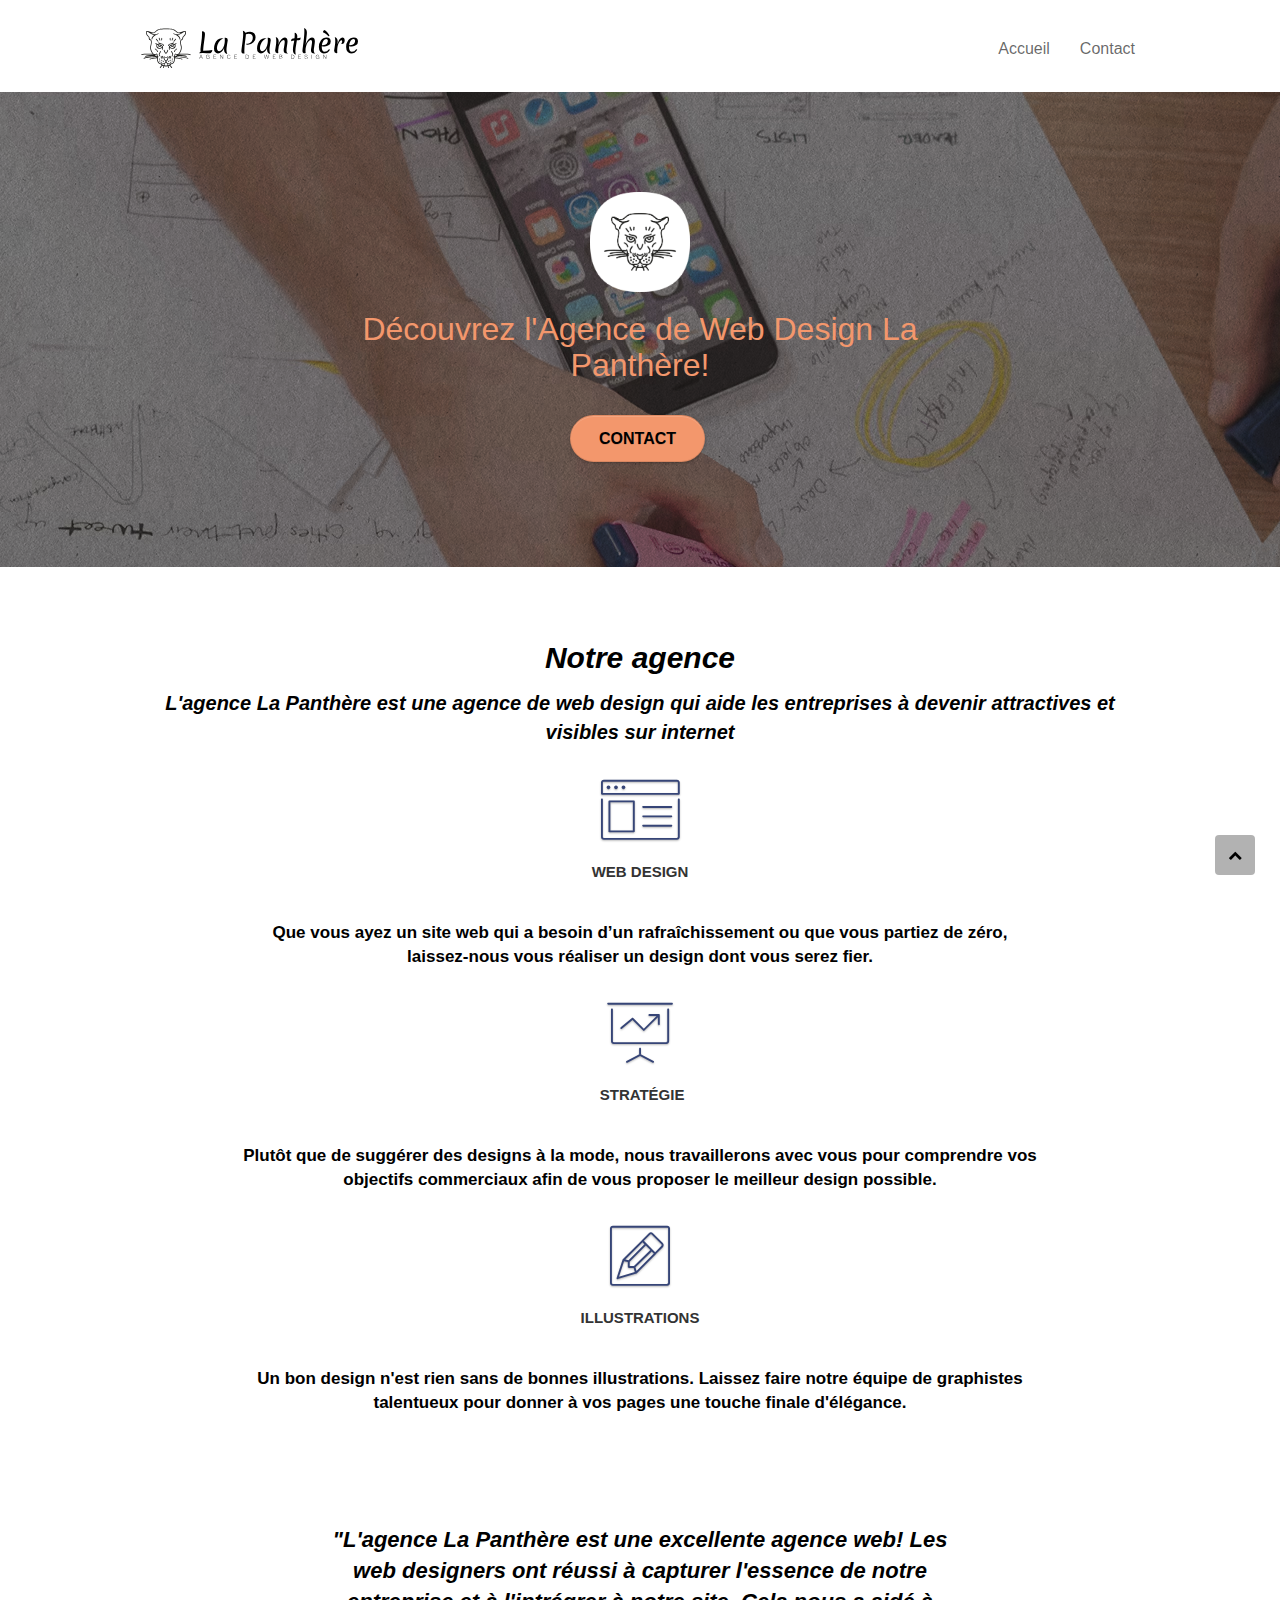
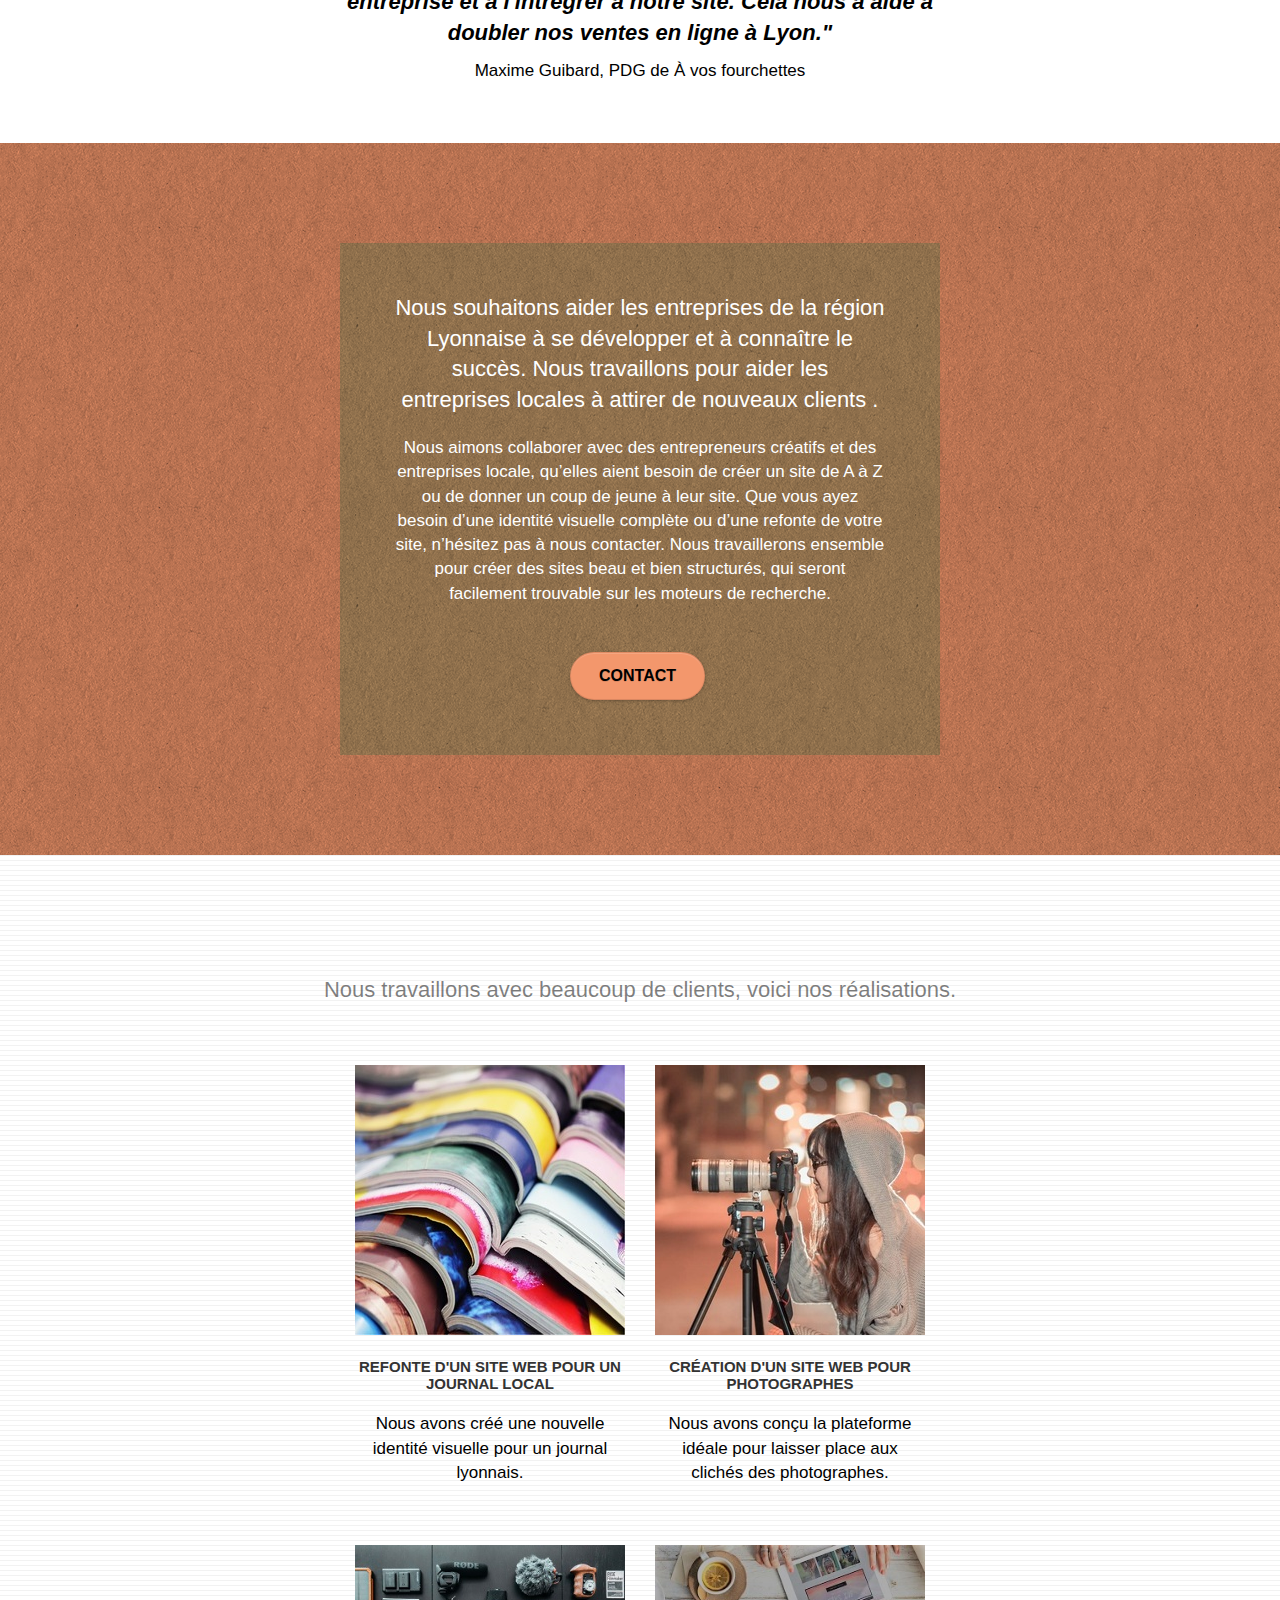
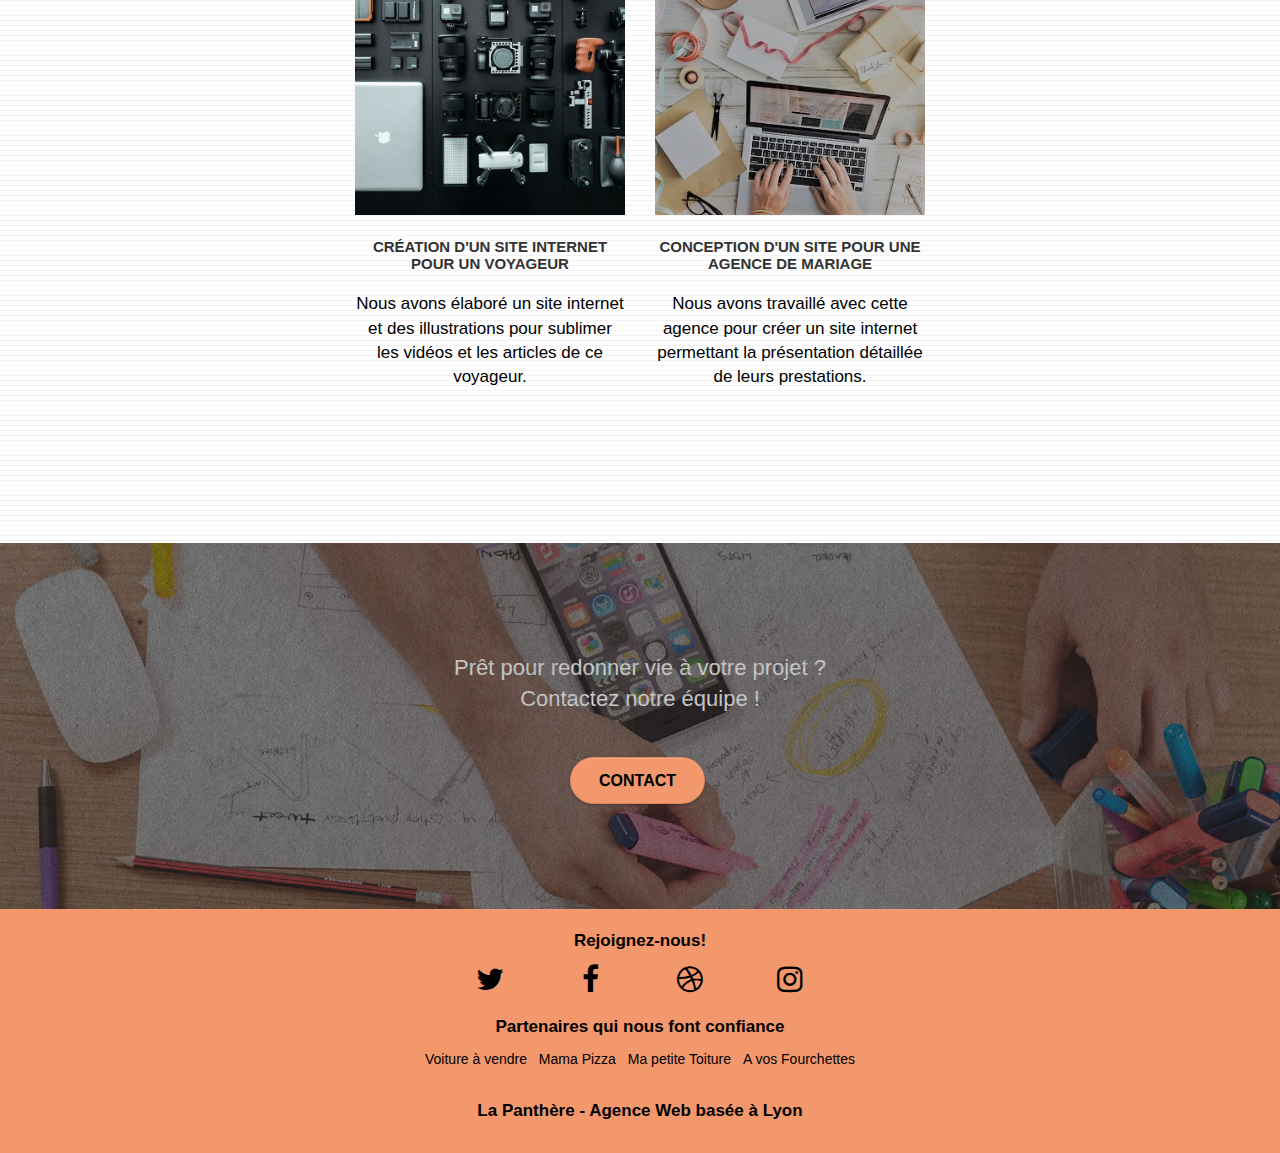
<file: index.html>
<!doctype html>
<html lang="fr">

<head>
	<meta charset="utf-8">
	<meta name="description" content="Que vous ayez un site web qui a besoin d’un nouveau design ou que vous partiez de zéro, l'Agence de Web Design La Panthère de Lyon fera en sorte de réaliser un design dont vous serez fier!">
	<meta name="viewport" content="width=device-width, initial-scale=1.0, viewport-fit=cover">
	<meta name="robots" content="index, follow">

	<link rel="shortcut icon" type="image/png" href="favicon.jpg">
	<link rel="stylesheet" type="text/css" href="./dist/bootstrap.min.css">
	<link rel="stylesheet" type="text/css" href="style.css">
	<link rel="stylesheet" type="text/css" href="./css/font-awesome.css">
	<link rel="stylesheet" type="text/css" href="./dist/et-line.min.css">
	
	<title>La Panthère, Agence de Web Design Lyon</title>

	<!-- Analytics -->
	<!-- Global site tag (gtag.js) - Google Analytics -->
	<!-- <script async src="https://www.googletagmanager.com/gtag/js?id=G-JGB57LTMMG"></script> -->
	<script>
		window.dataLayer = window.dataLayer || [];
		function gtag() { dataLayer.push(arguments); }
		gtag('js', new Date());

		gtag('config', 'G-JGB57LTMMG');
	</script>
	<!-- Analytics END -->
</head>

<body>
	<!-- Principal conteneur -->
	<div class="page-container">
		<!-- bloc-0 -->
		<div class="bloc bgc-white l-bloc " id="bloc-0">
			<div class="container bloc-sm">
				<nav class="navbar row">
					<div class="navbar-header">
						<a class="navbar-brand" href="index.html"><img src="img/agence-la-panthere-monochrome.svg"
								alt="Lyon web design logo agence web meilleure agence" height="40" /></a>
						<button id="nav-toggle" type="button" class="ui-navbar-toggle navbar-toggle"
							data-toggle="collapse" data-target=".navbar-1">
							<span class="sr-only">Toggle navigation</span>
							<span class="icon-bar"></span>
							<span class="icon-bar"></span>
							<span class="icon-bar"></span>
						</button>
					</div>
					<div class="collapse navbar-collapse navbar-1 special-dropdown-nav">
						<ul class="site-navigation nav navbar-nav">
							<li>
								<a href="index.html">Accueil</a>
							</li>
							<li>
								<a href="contact.html">Contact</a>
							</li>
						</ul>
					</div>
				</nav>
			</div>
		</div>
		<!-- bloc-0 END -->

		<!-- bloc-1-presentation -->
		<div class="bloc bgc-dark-slate-blue bg-banniere d-bloc bg-t-edge bloc-bg-texture texture-paper b-parallax"
			id="bloc-1-hero">
			<div class="container bloc-lg">
				<div class="row tight-width-whitespace">
					<div class="col-sm-12">
						<img src="img/logo.png" class="center-block image-resize-mode" width="100"
							alt="Agence La Panthère, agence web Lyon, création logo Lyon" />
						<h1 class="text-center hero-bloc-text tc-white">Découvrez l'Agence de Web Design La Panthère!
						</h1>
						<div class="text-center">
							<a href="contact.html" class="btn btn-lg btn-clean btn-rd cta-hero btn-atomic-tangerine"
								id="cta-hero">Contact</a>
						</div>
					</div>
				</div>
			</div>
		</div>
	</div>
	<!-- bloc-1-presentation END -->

	<!-- bloc-2-services -->
	<div class="bloc bgc-white l-bloc" id="bloc-2-services">
		<div class="container bloc-md">
			<div class="row">
				<div class="col-sm-12 text-center">
					<h2 class="description">Notre agence</h2>
					<p class="description2">L'agence La Panthère est une agence de web design qui aide les
						entreprises à devenir attractives et visibles sur internet</p>
				</div>
			</div>
			<div class="row voffset-lg med-width-whitespace">
				<div class="col-sm-4">
					<div class="text-center">
						<span class="et-icon-browser sm-shadow icon-dark-slate-blue icons icon-lg"></span>
					</div>
					<h3 class="mg-md text-center">
						Web design
					</h3>
					<p class="text-center ">
						Que vous ayez un site web qui a besoin d&rsquo;un rafraîchissement ou que vous partiez de
						zéro, laissez-nous vous réaliser un design dont vous serez fier.
					</p>
				</div>
				<div class="col-sm-4">
					<div class="text-center">
						<span class="et-icon-presentation sm-shadow icon-dark-slate-blue icons icon-lg"></span>
					</div>
					<h3 class="mg-md text-center">
						&nbsp;Stratégie
					</h3>
					<p class="text-center ">
						Plutôt que de suggérer des designs à la mode, nous travaillerons avec vous pour comprendre
						vos objectifs commerciaux afin de vous proposer le meilleur design possible.<br>
					</p>
				</div>
				<div class="col-sm-4">
					<div class="text-center">
						<span class="et-icon-edit sm-shadow icon-dark-slate-blue icons icon-lg"></span>
					</div>
					<h3 class="mg-md text-center">
						Illustrations
					</h3>
					<p class="text-center ">
						Un bon design n'est rien sans de bonnes illustrations. Laissez faire notre équipe de
						graphistes talentueux pour donner à vos pages une touche finale d'élégance.
					</p>
				</div>
			</div>
			<div class="row voffset-lg voffset">
				<div class="col-xs-12 col-md-8 col-md-offset-2 text-center">
					<h2 id="avis"><b><em>"L'agence La Panthère est une excellente agence web! Les web designers ont
								réussi à capturer l'essence de notre entreprise et à l'intrégrer à notre site. Cela
								nous a aidé à doubler nos ventes en ligne à Lyon."</em></b></h2>
					<p>Maxime Guibard, PDG de À vos fourchettes</p>
				</div>
			</div>
		</div>
	</div>
	<!-- bloc-2-services END -->

	<!-- bloc-3-what-i-do -->
	<div class="bloc tc-white bgc-atomic-tangerine bg-presentation d-bloc bloc-bg-texture texture-paper b-parallax"
		id="bloc-3-what-i-do">
		<div class="container bloc-lg">
			<div class="row tight-width-whitespace black-background">
				<div class="col-sm-12">
					<h2 class="mg-md text-center tc-white">
						Nous souhaitons aider les entreprises de la région Lyonnaise à se développer et à connaître
						le succès. Nous travaillons pour aider les entreprises locales à attirer de nouveaux clients
						.<br>
					</h2>
					<p class="text-center white">
						Nous aimons collaborer avec des entrepreneurs créatifs et des entreprises locale, qu’elles
						aient besoin de créer un site de A à Z ou de donner un coup de jeune à leur site. Que vous
						ayez besoin d’une identité visuelle complète ou d’une refonte de votre site, n’hésitez pas à
						nous contacter. Nous travaillerons ensemble pour créer des sites beau et bien structurés,
						qui seront facilement trouvable sur les moteurs de recherche. <br><br>
						<a href="contact.html" class="btn btn-lg btn-clean btn-rd cta-hero btn-atomic-tangerine"
							id="cta-hero2">Contact</a>
					</p>
				</div>
			</div>
		</div>
	</div>
	<!-- bloc-3-what-i-do END -->

	<!-- bloc-4-portfolio -->
	<div class="bloc bgc-white bg-lines-h2-bg bg-repeat l-bloc" id="bloc-4-portfolio">
		<div class="container bloc-lg">
			<div class="row">
				<div class="col-sm-12 text-center">
					<h2>Nous travaillons avec beaucoup de clients, voici nos réalisations.</h2>
				</div>
			</div>
			<div class="row tight-width-whitespace portfolio-row">
				<div class="col-sm-6">
					<a href="#" data-lightbox="img/1.jpg" data-gallery-id="gallery-1"
						data-caption="Refonte d'un site web pour un journal local" data-frame="snapshot-lb"><img
							src="img/1(2).jpg"
							alt="Refonte d'un site web pour journal local"
							class="img-responsive portfolio-thumb" /></a>
					<h3 class="mg-md text-center">
						Refonte d'un site web pour un journal local
					</h3>
					<p class="text-center">
						Nous avons créé une nouvelle identité visuelle pour un journal lyonnais.
					</p>
				</div>
				<div class="col-sm-6">
					<a href="#" data-lightbox="img/2.jpg" data-gallery-id="gallery-1"
						data-caption="Création d'un site web pour photographes" data-frame="snapshot-lb"><img
							src="img/2(2).jpg" class="img-responsive portfolio-thumb"
							alt="Création d'un site web pour photographes" /></a>
					<h3 class="mg-md text-center">
						Création d'un site web pour photographes
					</h3>
					<p class="text-center">
						Nous avons conçu la plateforme idéale pour laisser place aux clichés des photographes.
					</p>
				</div>
			</div>
			<div class="row tight-width-whitespace portfolio-row">
				<div class="col-sm-6">
					<a href="#" data-lightbox="img/3.bmp" data-gallery-id="gallery-1"
						data-caption="Création d'un site internet pour un voyageur" data-frame="snapshot-lb"><img
							src="img/3.jpg" class="img-responsive portfolio-thumb"
							alt="Création d'un site web pour voyageur" /></a>
					<h3 class="mg-md text-center">
						Création d'un site internet pour un voyageur
					</h3>
					<p class="text-center">
						Nous avons élaboré un site internet et des illustrations pour sublimer les vidéos et les
						articles de ce voyageur.
					</p>
				</div>
				<div class="col-sm-6">
					<a href="#" data-lightbox="img/4.bmp" data-gallery-id="gallery-1"
						data-caption="Conception d'un site pour une agence de mariage" data-frame="snapshot-lb"><img
							src="img/4.jpg" class="img-responsive portfolio-thumb"
							alt="Conceptiond'un site web pour agence de mariage" /></a>
					<h3 class="mg-md text-center">
						Conception d'un site pour une agence de mariage
					</h3>
					<p class="text-center">
						Nous avons travaillé avec cette agence pour créer un site internet permettant la
						présentation détaillée de leurs prestations.
					</p>
				</div>
			</div>
		</div>
	</div>
	<!-- bloc-4-portfolio END -->

	<!-- bloc-5-cta -->
	<div class="bloc bgc-dark-slate-blue bg-banniere d-bloc bloc-bg-texture texture-paper" id="bloc-5-cta">
		<div class="container bloc-lg">
			<div class="row">
				<h2 class="mg-md text-center tc-white">
					Prêt pour redonner vie à votre projet ?<br>Contactez notre équipe !
				</h2>
				<div class="col-sm-12 text-center">
					<a href="contact.html" class="btn btn-atomic-tangerine btn-clean btn-rd btn-lg cta-hero">Contact</a>
				</div>
			</div>
		</div>
	</div>
	<!-- bloc-5-cta END -->

    <!-- ScrollToTop Button -->
        <a class=" btn btn-d scrollToTop" role="button" aria-label="back to top" onclick="scrollToTarget('1')"><span class="fa fa-chevron-up"></span></a>
    <!-- ScrollToTop Button END-->
	
	<!-- Footer - bloc-8 -->

	<div class="bloc bgc-atomic-tangerine d-bloc" id="bloc-8">
		<div class="container bloc-sm">
			<div class="row">
				<div class="col-sm-12">
					<p class="text-center-black">
						Rejoignez-nous!<br>
					</p>
					<div class="row row-no-gutters social">
						<div class="col-sm-3">
							<div class="text-center">
								<a class="social" aria-label="Twitter" href="https://twitter.com/">
									<span class="fa fa-twitter icon-md"></span>
								</a>
							</div>
						</div>
						<div class="col-sm-3">
							<div class="text-center">
								<a class="social" aria-label="Facebook" href="https://www.facebook.com/">
									<span class="fa fa-facebook icon-md"></span>
								</a>
							</div>
						</div>
						<div class="col-sm-3">
							<div class="text-center">
								<a class="social" aria-label="Dribbble" href="https://dribbble.com/">
									<span class="fa fa-dribbble icon-md"></span>
								</a>
							</div>
						</div>
						<div class="col-sm-3">
							<div class="text-center">
								<a class="social" aria-label="Instagram" href="https://www.instagram.com/">
									<span class="fa fa-instagram icon-md"></span>
								</a>
							</div>
						</div>

						<div class="row">
							<div class="col-sm-4">
								<p>Partenaires qui nous font confiance</p>
								<ul>
									<li><a href="voiture.com">Voiture à vendre</a></li>
									<li><a href="pizza.com">Mama Pizza</a></li>
									<li><a href="matoiture.com">Ma petite Toiture</a></li>
									<li><a href="immobilierseo.com">A vos Fourchettes</a></li>
								</ul>
								<p>La Panthère - Agence Web basée à Lyon</p>
							</div>
						</div>
					</div>
				</div>
			</div>
		</div>
		<!-- Footer - bloc-8 END -->

	</div>
	<!-- Principal conteneur END -->

	<script src="./js/jquery-2.1.0.js"></script>
	<script src="./js/bootstrap.js"></script>
	<script src="./js/blocs.js"></script>
	<script src="./js/jquery.touchSwipe.js" defer></script>
	<script src="./js/gmaps.js"></script>

</body>
</html>
</file>
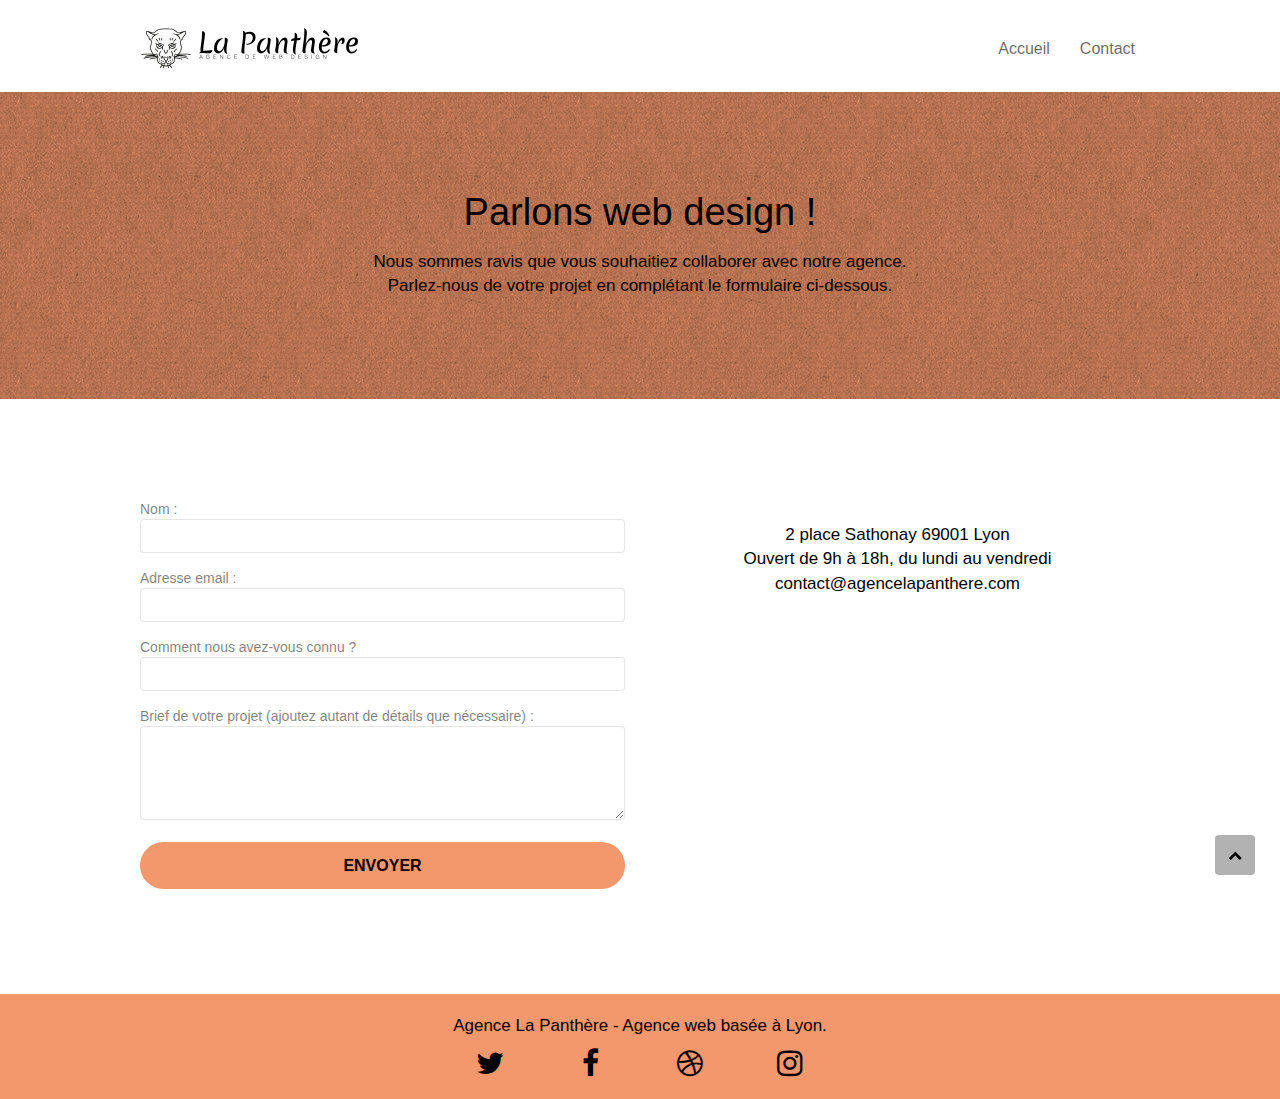
<file: contact.html>
<!doctype html>
<html lang="fr">
<head>
    <meta charset="utf-8">
    <meta name="keywords" content="">
    <meta name="description" content="Que vous ayez un site web qui a besoin d’un nouveau design ou que vous partiez de zéro, l'Agence de Web Design La Panthère de Lyon fera en sorte de réaliser un design dont vous serez fier!">
    <meta name="viewport" content="width=device-width, initial-scale=1.0, viewport-fit=cover">
    <link rel="shortcut icon" type="image/png" href="favicon.jpg">
    
	<link rel="stylesheet" type="text/css" href="./dist/bootstrap.min.css">
	<link rel="stylesheet" type="text/css" href="style.css">
	<link rel="stylesheet" type="text/css" href="./css/font-awesome.css">
	<link rel="stylesheet" type="text/css" href="./dist/et-line.min.css">
	
    
	<!-- <script src="./js/jquery-2.1.0.min.js"></script>
	<script src="./js/bootstrap.min.js"></script>
	<script src="./js/blocs.min.js"></script>
	<script src="./js/jqBootstrapValidation.js"></script>
	<script src="./js/formHandler.js"></script> -->

    <title>Contact</title>

<!-- Analytics -->
 	<!-- Global site tag (gtag.js) - Google Analytics -->
	<!-- <script async src="https://www.googletagmanager.com/gtag/js?id=G-JGB57LTMMG"></script> -->
	<script>
		window.dataLayer = window.dataLayer || [];
		function gtag() { dataLayer.push(arguments); }
		gtag('js', new Date());

		gtag('config', 'G-JGB57LTMMG');
	</script>
	<!-- Analytics END -->
    
</head>
<body>
<!-- Principal conteneur -->
<div class="page-container">
    
<!-- bloc-0 -->
<div class="bloc bgc-white l-bloc " id="bloc-0">
	<div class="container bloc-sm">
		<nav class="navbar row">
			<div class="navbar-header">
				<a class="navbar-brand" href="index.html"><img src="img/agence-la-panthere-monochrome.svg" alt="atlanta web design logo" height="40" /></a>
				<button id="nav-toggle" type="button" class="ui-navbar-toggle navbar-toggle" data-toggle="collapse" data-target=".navbar-1">
					<span class="sr-only">Toggle navigation</span><span class="icon-bar"></span><span class="icon-bar"></span><span class="icon-bar"></span>
				</button>
			</div>
			<div class="collapse navbar-collapse navbar-1 special-dropdown-nav">
				<ul class="site-navigation nav navbar-nav">
					<li>
						<a href="index.html">Accueil</a>
					</li>
					<li>
					</li>
					<li>
						<a href="contact.html">Contact</a>
					</li>
				</ul>
			</div>
		</nav>
	</div>
</div>
<!-- bloc-0 END -->

<!-- bloc-6 -->
<div class="bloc bg-dots-bg bg-repeat bgc-atomic-tangerine d-bloc bloc-bg-texture texture-paper" id="bloc-6">
	<div class="container bloc-lg">
		<div class="row">
			<div class="col-sm-12-p2">
				<h1 class="text-center hero-bloc-text black">
					Parlons web design !
				</h1>
				<p class="text-center mg-lg tight-width-whitespace">
					Nous sommes ravis que vous souhaitiez collaborer avec notre agence.<br>
					Parlez-nous de votre projet en complétant le formulaire ci-dessous.
				</p>
			</div>
		</div>
	</div>
</div>
<!-- bloc-6 END -->

<!-- bloc-7 -->
<div class="bloc bgc-white l-bloc" id="bloc-7">
	<div class="container bloc-lg">
		<div class="row">
			<div class="col-sm-6">
				<form id="form_1">
					<div class="form-group">
						<label for="name">
							Nom : <input id="name" class="form-control" required />
						</label>
					</div>
					<div class="form-group">
						<label for="email">
							Adresse email : <input id="email" class="form-control" type="email" required />
						</label>
					</div>
					<div class="form-group">
						<label for="input_504">
							Comment nous avez-vous connu ? <input class="form-control" type="email" required id="input_504" />
						</label>
					</div>
					<div class="form-group">
						<label for="message">
							Brief de votre projet (ajoutez autant de détails que nécessaire) :<br>
							<textarea id="message" class="form-control" rows="4" cols="50" required></textarea>
						</label>
					</div> 
					<button class="bloc-button btn btn-lg btn-block cta-hero btn-atomic-tangerine" type="submit">
						Envoyer
					</button>
				</form>
			</div>
			<div class="col-sm-6">
				<p>
					<br>2 place Sathonay 69001 Lyon<br>Ouvert de 9h à 18h, du lundi au vendredi<br>contact@agencelapanthere.com
				</p>
			</div>
		</div>
	</div>
</div>
<!-- bloc-7 END -->

<!-- ScrollToTop Button -->
<a class=" btn btn-d scrollToTop" role="button" aria-label="back to top" onclick="scrollToTarget('1')"><span class="fa fa-chevron-up"></span></a>
<!-- ScrollToTop Button END-->


<!-- Footer - bloc-8 -->
<div class="bloc bgc-atomic-tangerine d-bloc" id="bloc-8">
	<div class="container bloc-sm">
		<div class="row">
			<div class="col-sm-12">
				<p class="text-center">
					Agence La Panthère - Agence web basée à Lyon.<br>
				</p>
				<div class="row row-no-gutters social">
					<div class="col-sm-3">
						<div class="text-center">
							<a class="social" aria-label="Twitter" href="https://twitter.com/">
								<span class="fa fa-twitter icon-md"></span>
							</a>
						</div>
					</div>
					<div class="col-sm-3">
						<div class="text-center">
							<a class="social" aria-label="Facebook" href="https://www.facebook.com/">
								<span class="fa fa-facebook icon-md"></span>
							</a>
						</div>
					</div>
					<div class="col-sm-3">
						<div class="text-center">
							<a class="social" aria-label="Dribbble" href="https://dribbble.com/">
								<span class="fa fa-dribbble icon-md"></span>
							</a>
						</div>
					</div>
					<div class="col-sm-3">
						<div class="text-center">
							<a class="social" aria-label="Instagram" href="https://www.instagram.com/?hl=fr"><span class="fa fa-instagram icon-md"></span></a>
						</div>
					</div>
				</div>
			</div>
		</div>
	</div>
</div>
<!-- Footer - bloc-8 END -->

</div>
<!-- Principal conteneur END -->
    

</body>
</html>
</file>
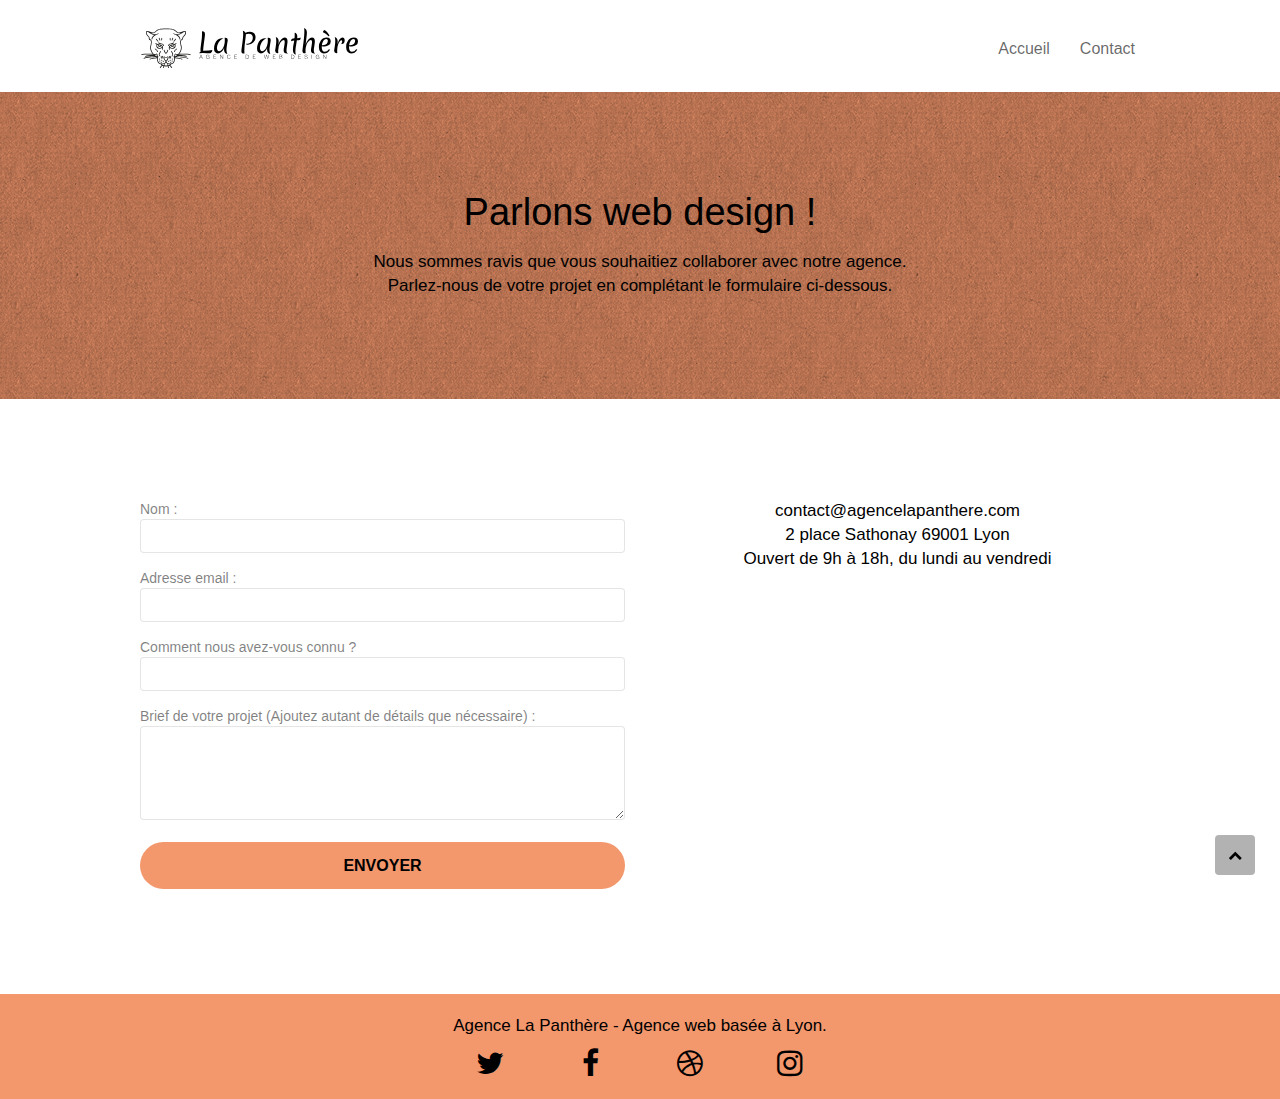
<file: page2.html>
<!doctype html>
<html lang="fr">
<head>
    <meta charset="utf-8">
    <meta name="keywords" content="">
    <meta name="description" content="Que vous ayez un site web qui a besoin d’un nouveau design ou que vous partiez de zéro, l'Agence de Web Design La Panthère de Lyon fera en sorte de réaliser un design dont vous serez fier!">
    <meta name="viewport" content="width=device-width, initial-scale=1.0, viewport-fit=cover">
    <link rel="shortcut icon" type="image/png" href="favicon.jpg">
    
	<link rel="stylesheet" type="text/css" href="./css/bootstrap.css">
	<link rel="stylesheet" type="text/css" href="style.css">
	<link rel="stylesheet" type="text/css" href="./css/font-awesome.css">
	<link rel="stylesheet" type="text/css" href="./css/et-line.css">
	
    
	<!-- <script src="./js/jquery-2.1.0.min.js"></script>
	<script src="./js/bootstrap.min.js"></script>
	<script src="./js/blocs.min.js"></script>
	<script src="./js/jqBootstrapValidation.js"></script>
	<script src="./js/formHandler.js"></script> -->

    <title>Contact</title>

<!-- Analytics -->
 	<!-- Global site tag (gtag.js) - Google Analytics -->
	<!-- <script async src="https://www.googletagmanager.com/gtag/js?id=G-JGB57LTMMG"></script> -->
	<script>
		window.dataLayer = window.dataLayer || [];
		function gtag() { dataLayer.push(arguments); }
		gtag('js', new Date());

		gtag('config', 'G-JGB57LTMMG');
	</script>
	<!-- Analytics END -->
    
</head>
<body>
<!-- Principal conteneur -->
<div class="page-container">
    
<!-- bloc-0 -->
<div class="bloc bgc-white l-bloc " id="bloc-0">
	<div class="container bloc-sm">
		<nav class="navbar row">
			<div class="navbar-header">
				<a class="navbar-brand" href="index.html"><img src="img/agence-la-panthere-monochrome.svg" alt="atlanta web design logo" height="40" /></a>
				<button id="nav-toggle" type="button" class="ui-navbar-toggle navbar-toggle" data-toggle="collapse" data-target=".navbar-1">
					<span class="sr-only">Toggle navigation</span><span class="icon-bar"></span><span class="icon-bar"></span><span class="icon-bar"></span>
				</button>
			</div>
			<div class="collapse navbar-collapse navbar-1 special-dropdown-nav">
				<ul class="site-navigation nav navbar-nav">
					<li>
						<a href="index.html">Accueil</a>
					</li>
					<li>
					</li>
					<li>
						<a href="page2.html">Contact</a>
					</li>
				</ul>
			</div>
		</nav>
	</div>
</div>
<!-- bloc-0 END -->

<!-- bloc-6 -->
<div class="bloc bg-dots-bg bg-repeat bgc-atomic-tangerine d-bloc bloc-bg-texture texture-paper" id="bloc-6">
	<div class="container bloc-lg">
		<div class="row">
			<div class="col-sm-12-p2">
				<h1 class="text-center hero-bloc-text black">
					Parlons web design !
				</h1>
				<p class="text-center mg-lg tight-width-whitespace">
					Nous sommes ravis que vous souhaitiez collaborer avec notre agence.<br>
					Parlez-nous de votre projet en complétant le formulaire ci-dessous.
				</p>
			</div>
		</div>
	</div>
</div>
<!-- bloc-6 END -->

<!-- bloc-7 -->
<div class="bloc bgc-white l-bloc" id="bloc-7">
	<div class="container bloc-lg">
		<div class="row">
			<div class="col-sm-6">
				<form id="form_1">
					<div class="form-group">
						<label>
							Nom : <input id="name" class="form-control" required />
						</label>
					</div>
					<div class="form-group">
						<label>
							Adresse email : <input id="email" class="form-control" type="email" required />
						</label>
					</div>
					<div class="form-group">
						<label>
							Comment nous avez-vous connu ? <input class="form-control" type="email" required id="input_504" />
						</label>
					</div>
					<div class="form-group">
						<label>
							Brief de votre projet (Ajoutez autant de détails que nécessaire) :<br>
							<textarea id="message" class="form-control" rows="4" cols="50" required></textarea>
						</label>
					</div> 
					<button class="bloc-button btn btn-lg btn-block cta-hero btn-atomic-tangerine" type="submit">
						Envoyer
					</button>
				</form>
			</div>
			<div class="col-sm-6">
				<p>
					contact@agencelapanthere.com<br>2 place Sathonay 69001 Lyon<br>Ouvert de 9h à 18h, du lundi au vendredi<br>
				</p>
			</div>
		</div>
	</div>
</div>
<!-- bloc-7 END -->

<!-- ScrollToTop Button -->
<a class="btn btn-d scrollToTop" role="button" aria-label="back to top" onclick="scrollToTarget('1')"><span class="fa fa-chevron-up"></span></a>
<!-- ScrollToTop Button END-->


<!-- Footer - bloc-8 -->
<div class="bloc bgc-atomic-tangerine d-bloc" id="bloc-8">
	<div class="container bloc-sm">
		<div class="row">
			<div class="col-sm-12">
				<p class="text-center">
					Agence La Panthère - Agence web basée à Lyon.<br>
				</p>
				<div class="row row-no-gutters social">
					<div class="col-sm-3">
						<div class="text-center">
							<a class="social" aria-label="Twitter" href="https://twitter.com/">
								<span class="fa fa-twitter icon-md"></span>
							</a>
						</div>
					</div>
					<div class="col-sm-3">
						<div class="text-center">
							<a class="social" aria-label="Facebook" href="https://www.facebook.com/">
								<span class="fa fa-facebook icon-md"></span>
							</a>
						</div>
					</div>
					<div class="col-sm-3">
						<div class="text-center">
							<a class="social" aria-label="Dribbble" href="https://dribbble.com/">
								<span class="fa fa-dribbble icon-md"></span>
							</a>
						</div>
					</div>
					<div class="col-sm-3">
						<div class="text-center">
							<a class="social" aria-label="Instagram" href="https://www.instagram.com/?hl=fr"><span class="fa fa-instagram icon-md"></span></a>
						</div>
					</div>
				</div>
			</div>
		</div>
	</div>
</div>
<!-- Footer - bloc-8 END -->

</div>
<!-- Principal conteneur END -->
    

</body>
</html>
</file>
<file: style.css>
body {
    margin: 0;
    padding: 0;
    background: #FFF;
    overflow-x: hidden;
    -webkit-font-smoothing: antialiased;
    -moz-osx-font-smoothing: grayscale;
}

a,
button {
    transition: all .3s ease-in-out;
    outline: none !important;
}

a:hover {
    text-decoration: none;
    cursor: pointer;
}

#page-loading-blocs-notifaction {
    position: fixed;
    top: 0;
    bottom: 0;
    width: 100%;
    z-index: 100000;
    background: #FFFFFF url("img/pageload-spinner.gif") no-repeat center center;
}

.bloc {
    width: 100%;
    clear: both;
    background: 50% 50% no-repeat;
    padding: 0 50px;
    -webkit-background-size: cover;
    -moz-background-size: cover;
    -o-background-size: cover;
    background-size: cover;
    position: relative;
}

.bloc .container {
    padding-left: 0;
    padding-right: 0;
}

.bloc-lg {
    padding: 100px 50px;
}

.bloc-md {
    padding: 50px;
}

.bloc-sm {
    padding: 20px 50px;
}

.bg-center,
.bg-l-edge,
.bg-r-edge,
.bg-t-edge,
.bg-b-edge,
.bg-tl-edge,
.bg-bl-edge,
.bg-tr-edge,
.bg-br-edge,
.bg-repeat {
    -webkit-background-size: auto !important;
    -moz-background-size: auto !important;
    -o-background-size: auto !important;
    background-size: auto !important;
}

.bg-repeat {
    background: repeat;
}

.bg-t-edge {
    background: top no-repeat;
}

.bloc-bg-texture::before {
    content: "";
    background-size: 2px 2px;
    position: absolute;
    top: 0;
    bottom: 0;
    left: 0;
    right: 0;
}

.texture-paper::before {
    background: url(img/texture-paper.png);
    background-size: 280px 280px;
}

.b-parallax {
    background-attachment: fixed;
}

.d-bloc {
    color: rgba(255, 255, 255, .7);
}

.d-bloc button:hover {
    color: rgba(255, 255, 255, .9);
}

.d-bloc .icon-round,
.d-bloc .icon-square,
.d-bloc .icon-rounded,
.d-bloc .icon-semi-rounded-a,
.d-bloc .icon-semi-rounded-b {
    border-color: rgba(255, 255, 255, .9);
}

.d-bloc .divider-h span {
    border-color: rgba(255, 255, 255, .2);
}

.d-bloc .a-btn,
.d-bloc .navbar a,
.d-bloc .navbar-brand,
.d-bloc a .icon-sm,
.d-bloc a .icon-md,
.d-bloc a .icon-lg,
.d-bloc a .icon-xl,
.d-bloc h1 a,
.d-bloc h2 a,
.d-bloc h3 a,
.d-bloc h4 a,
.d-bloc h5 a,
.d-bloc h6 a,
.d-bloc p a {
    color: rgba(255, 255, 255, .6);
}

.d-bloc .a-btn:hover,
.d-bloc .navbar a:hover,
.d-bloc .navbar-brand:hover,
.d-bloc a:hover .icon-sm,
.d-bloc a:hover .icon-md,
.d-bloc a:hover .icon-lg,
.d-bloc a:hover .icon-xl,
.d-bloc h1 a:hover,
.d-bloc h2 a:hover,
.d-bloc h3 a:hover,
.d-bloc h4 a:hover,
.d-bloc h5 a:hover,
.d-bloc h6 a:hover,
.d-bloc p a:hover {
    color: rgba(255, 255, 255, 1);
}

.d-bloc .navbar-toggle .icon-bar {
    background: rgba(255, 255, 255, 1);
}

.d-bloc .btn-wire,
.d-bloc .btn-wire:hover {
    color: rgba(255, 255, 255, 1);
    border-color: rgba(255, 255, 255, 1);
}

.d-bloc .panel {
    color: rgba(0, 0, 0, .5);
}

.d-bloc .panel button:hover {
    color: rgba(0, 0, 0, .7);
}

.d-bloc .panel icon {
    border-color: rgba(0, 0, 0, .7);
}

.d-bloc .panel .divider-h span {
    border-color: rgba(0, 0, 0, .1);
}

.d-bloc .panel .a-btn {
    color: rgba(0, 0, 0, .6);
}

.d-bloc .panel .a-btn:hover {
    color: rgba(0, 0, 0, 1);
}

.d-bloc .panel .btn-wire,
.d-bloc .panel .btn-wire:hover {
    color: rgba(0, 0, 0, .7);
    border-color: rgba(0, 0, 0, .3);
}

.d-bloc .panel,
.l-bloc {
    color: rgba(0, 0, 0, .5);
}

.d-bloc .panel button:hover,
.l-bloc button:hover {
    color: rgba(0, 0, 0, .7);
}

.l-bloc .icon-round,
.l-bloc .icon-square,
.l-bloc .icon-rounded,
.l-bloc .icon-semi-rounded-a,
.l-bloc .icon-semi-rounded-b {
    border-color: rgba(0, 0, 0, .7);
}

.d-bloc .panel .divider-h span,
.l-bloc .divider-h span {
    border-color: rgba(0, 0, 0, .1);
}

.d-bloc .panel .a-btn,
.l-bloc .a-btn,
.l-bloc .navbar a,
.l-bloc .navbar-brand,
.l-bloc a .icon-sm,
.l-bloc a .icon-md,
.l-bloc a .icon-lg,
.l-bloc a .icon-xl,
.l-bloc h1 a,
.l-bloc h2 a,
.l-bloc h3 a,
.l-bloc h4 a,
.l-bloc h5 a,
.l-bloc h6 a,
.l-bloc p a {
    color: rgba(0, 0, 0, .6);
}

.d-bloc .panel .a-btn:hover,
.l-bloc .a-btn:hover,
.l-bloc .navbar a:hover,
.l-bloc .navbar-brand:hover,
.l-bloc a:hover .icon-sm,
.l-bloc a:hover .icon-md,
.l-bloc a:hover .icon-lg,
.l-bloc a:hover .icon-xl,
.l-bloc h1 a:hover,
.l-bloc h2 a:hover,
.l-bloc h3 a:hover,
.l-bloc h4 a:hover,
.l-bloc h5 a:hover,
.l-bloc h6 a:hover,
.l-bloc p a:hover {
    color: rgba(0, 0, 0, 1);
}

.l-bloc .navbar-toggle .icon-bar {
    color: rgba(0, 0, 0, .6);
}

.d-bloc .panel .btn-wire,
.d-bloc .panel .btn-wire:hover,
.l-bloc .btn-wire,
.l-bloc .btn-wire:hover {
    color: rgba(0, 0, 0, .7);
    border-color: rgba(0, 0, 0, .3);
}

.voffset {
    margin-top: 30px;
}

.voffset-lg {
    margin-top: 80px;
}

.row-no-gutters {
    margin-right: 0;
    margin-left: 0;
}

.row.row-no-gutters>[class^="col-"],
.row.row-no-gutters>[class*=" col-"] {
    padding-right: 0;
    padding-left: 0;
}

#bloc-1-hero h1 {
    font-size: 32px;
}

.navbar {
    margin-bottom: 0;
    z-index: 1;
}

.navbar-brand {
    height: auto;
    padding: 3px 15px;
    font-size: 25px;
    font-weight: normal;
    font-weight: 600;
    line-height: 44px;
}

.navbar-brand img {
    max-height: 200px;
    margin: 0 5px 0 0;
    display: inline;
}

.navbar-brand img[src$=svg] {
    min-width: 100px;
}

.nav-center .navbar-brand img {
    margin: 0;
}

.navbar .nav {
    padding-top: 2px;
    margin-right: -16px;
    float: right;
    z-index: 1;
}

.nav>li {
    float: left;
    margin-top: 4px;
    font-size: 16px;
}

.navbar-nav .open .dropdown-menu>li>a {
    text-align: inherit;
}

.nav>li a:hover,
.nav>li a:focus {
    background: transparent;
}

.navbar-toggle {
    margin: 10px 10px 0 0;
    border: 0px;
}

.navbar-toggle:hover {
    background: transparent !important;
}

.navbar-toggle .icon-bar {
    background-color: rgba(0, 0, 0, .5);
    width: 26px;
}

.nav-invert .navbar .nav {
    float: left;
}

.nav-invert .navbar-header,
.nav-invert .navbar-brand {
    float: right;
    position: relative;
    z-index: 2;
}

@media (min-width: 768px) {
    .site-navigation {
        position: absolute;
        top: 50%;
        right: 20px;
        transform: translate(0, -50%);
        -webkit-transform: translateY(-50%);
    }

    .nav>li .dropdown-menu a,
    .nav>li .dropdown-menu a:hover {
        color: #484848;
    }

    .nav-invert .site-navigation {
        left: 0;
        right: 0;
    }

    .nav-center {
        text-align: center;
    }

    .nav-center .navbar-header {
        width: 100%;
    }

    .nav-center .navbar-header,
    .nav-center .navbar-brand,
    .nav-center .nav>li {
        float: none;
        display: inline-block;
    }

    .nav-center .site-navigation {
        position: relative;
        width: 100%;
        right: 0;
        margin-right: 0px;
        margin-top: 20px;
    }

    .nav-center.mini-nav .navbar-toggle {
        float: none;
        margin: 10px auto 0;
    }
}

.nav>li>.dropdown a {
    background: none !important;
    display: block;
    padding: 14px 15px;
}

nav .caret {
    margin: 0 5px;
}

.dropdown-menu .dropdown-menu {
    top: -8px;
    left: 100%;
}

.dropdown-menu .dropmenu-flow-right {
    top: 100%;
    left: 0;
    margin-left: -1px;
    border-top-left-radius: 0;
    border-top-right-radius: 0;
}

.dropdown-menu .dropdown span {
    border: 4px solid black;
    border-top-color: transparent;
    border-right-color: transparent;
    border-bottom-color: transparent;
    margin: 6px -5px 0 0 !important;
    float: right;
}

.mg-md {
    margin-top: 10px;
    margin-bottom: 20px;
}

.mg-lg {
    margin-top: 10px;
    margin-bottom: 40px;
}

.btn {
    margin: 0 5px 5px 0;
}

.btn.pull-right {
    margin: 0 0 5px 5px;
}

.btn-d,
.btn-d:hover,
.btn-d:focus {
    color: #FFF;
    background: rgba(0, 0, 0, .3);
}

button {
    outline: none !important;
}

.btn-rd {
    border-radius: 40px;
}

.btn-clean {
    border: 1px solid rgba(0, 0, 0, .08);
    border-bottom-color: rgba(0, 0, 0, .1);
    text-shadow: 0 1px 0 rgba(0, 0, 1, .1);
    box-shadow: 0 1px 3px rgba(0, 0, 1, .25), inset 0 1px 0 0 rgba(255, 255, 255, .15);
}

.icon-md {
    font-size: 30px !important;
}

.icon-lg {
    font-size: 60px !important;
}

.sm-shadow {
    text-shadow: 0 1px 2px rgba(0, 0, 0, .3);
}

.panel-sq,
.panel-sq .panel-heading,
.panel-sq .panel-footer {
    border-radius: 0;
}

.panel-rd {
    border-radius: 30px;
}

.panel-rd .panel-heading {
    border-radius: 29px 29px 0 0;
}

.panel-rd .panel-footer {
    border-radius: 0 0 29px 29px;
}

.form-control {
    border-color: rgba(0, 0, 0, .1);
    box-shadow: none;
}

.scrollToTop {
    width: 40px;
    height: 40px;
    position: fixed;
    bottom: 20px;
    right: 20px;
    /* opacity: 0; */
    z-index: 500;
    transition: all .3s ease-in-out;
}

.scrollToTop span {
    margin-top: 6px;
}

.showScrollTop {
    font-size: 14px;
    opacity: 1;
}

a[data-lightbox] {
    position: relative;
    display: block;
    text-align: center;
}

a[data-lightbox]:hover::before {
    content: "+";
    font-family: "HelveticaNeue-Light", "Helvetica Neue Light", "Helvetica Neue", Helvetica, Arial;
    font-size: 32px;
    width: 50px;
    height: 50px;
    margin-left: -25px;
    border-radius: 50%;
    background: rgba(0, 0, 0, .6);
    color: #FFF;
    font-weight: 100;
    z-index: 1;
    position: absolute;
    top: 50%;
    transform: translateY(-50%);
    -webkit-transform: translateY(-50%);
}

a[data-lightbox]:hover img {
    opacity: 0.6;
    -webkit-animation-fill-mode: none;
    animation-fill-mode: none;
}

#lightbox-modal {
    display: flex;
    align-items: center;
}

#lightbox-modal .modal-dialog {
    width: 90%;
    max-width: 900px;
    margin: 0 auto 0;
}

#lightbox-modal .modal-dialog img {
    max-height: 90vh;
    margin: 0 auto;
}

.lightbox-caption {
    padding: 20px;
    color: #FFF;
    background: rgba(0, 0, 0, .5);
    position: absolute;
    left: 15px;
    right: 15px;
    bottom: 5px;
}

.close-lightbox {
    color: #FFF;
    font-size: 30px;
    position: absolute;
    top: 20px;
    right: 20px;
    z-index: 20;
    background: rgba(0, 0, 0, .5);
    border: none;
    line-height: 30px;
    padding: 0 9px 5px;
    opacity: 0.3;
}

.close-lightbox:hover,
.next-lightbox:hover,
.prev-lightbox:hover {
    opacity: 1.0;
    color: #FFF;
}

.next-lightbox,
.prev-lightbox {
    font-size: 20px;
    color: rgba(255, 255, 255, .9);
    background: rgba(0, 0, 0, .5);
    transition: all .2s ease-in-out;
    position: absolute;
    top: 45%;
    z-index: 1;
    opacity: 0.4;
}

.next-lightbox {
    padding: 6px 8px 1px 13px;
    right: 25px;
}

.prev-lightbox {
    padding: 6px 13px 1px 10px;
    left: 25px;
}

.snapshot-lb .modal-body {
    padding-bottom: 45px;
}

.snapshot-lb .lightbox-caption {
    padding: 0;
    color: rgba(0, 0, 0, .5);
    background: none;
}

h1,
h2,
h3,
h4,
h5,
h6,
p,
label,
.btn,
a {
    font-family: "helvetica";
    font-weight: 400;
}

.container {
    max-width: 1000px;
}

.hero-bloc-text {
    font-size: 38px;
}

.hero-bloc-text-sub {
    font-size: 36px;
}

.statement-bloc-text {
    line-height: 26px;
    font-style: italic;
    font-size: 20px;
    text-align: center;
    font-weight: lighter;
    max-width: 520px;
    margin: auto auto auto auto;
}

p {
    font-size: 17px;
}

.tight-width-whitespace {
    max-width: 600px;
    margin: auto auto auto auto;
}

.h1 {
    font-size: 20px;
    font-family: "Open Sans";
}

.cta-hero {
    margin-top: 22px;
    color: #FFFFFF !important;
    text-transform: uppercase;
    padding: 12px 28px 12px 28px;
    font-size: 16px;
    font-weight: 700;
}

.social {
    max-width: 400px;
    margin: auto auto auto auto;
}

h2 {
    font-size: 22px;
    line-height: 1.4em;
}

h3 {
    font-size: 15px;
    text-transform: uppercase;
    font-weight: 700;
    color: #333333 !important;
}

.med-width-whitespace {
    max-width: 800px;
    margin: auto auto auto auto;
    box-shadow: 0px 0px 0px #000000;
}

.col-sm-12 h1 {
    color: #F3976C !important;
}

h4 {
    color: #333333 !important;
}

.icons {
    margin-bottom: 14px;
    margin-top: 24px;
}

.white {
    color: #FFFFFF !important;
}

.portfolio-thumb {
    margin-bottom: 24px;
}

.portfolio-row {
    margin-bottom: 44px;
    margin-top: 50px;
}

.avatar {
    box-shadow: 0px 4px 9px rgba(0, 0, 0, 0.3);
}

.black-background {
    background-color: rgba(165, 147, 99, 0.7);
    padding: 40px 40px 40px 40px;
}

.bold-link {
    font-weight: 900;
    text-decoration: underline !important;
}

.bgc-white {
    background-color: #FFFFFF;
}

.bgc-dark-slate-blue {
    background-color: #364577;
}

.bgc-atomic-tangerine {
    background-color: #F3976C;
}

.tc-white {
    color: #FFF !important;
}

.black {
    color: #000;
    text-align: center;
    margin: 0;
    padding-bottom: 16px;
}

.col-sm-13, p {
    color: #000;
    text-align: center;
}

.btn-atomic-tangerine {
    background: #F3976C;
    color: #000 !important;
    border-radius: 25px 25px;
}

.btn-atomic-tangerine:hover {
    background: #000 !important;
    color: #c27956 !important;
}

.ltc-white {
    color: #FFFFFF !important;
}

.ltc-white:hover {
    color: #c27956 !important;
}

.ltc-atomic-tangerine {
    color: #000 !important;
}

.ltc-atomic-tangerine:hover {
    color: #c27956 !important;
}

.icon-dark-slate-blue {
    color: #364577 !important;
    border-color: #364577 !important;
}

.bg-dots-bg {
    background-image: url("img/dots-bg.png");
}

.bg-lines-h2-bg {
    background-image: url("img/lines-h2-bg.png");
}

.bg-banniere {
    background-image: url("img/agence-la-panthere.avif");
}

.bg-presentation {
    background-image: url("img/image-de-presentation.avif");
}

@media (max-width: 1024px) {
    .bloc {
        padding-left: 20px;
        padding-right: 20px;
    }

    .bloc.full-width-bloc,
    .bloc-tile-2.full-width-bloc .container,
    .bloc-tile-3.full-width-bloc .container,
    .bloc-tile-4.full-width-bloc .container {
        padding-left: 0;
        padding-right: 0;
    }
}

@media (max-width: 992px) and (min-width: 768px) {
    .navbar .nav {
        max-width: 80%
    }

    .nav-center.navbar .nav {
        max-width: 100%
    }
}

@media only screen and (min-width: 768px) and (max-width: 1024px) and (orientation: landscape) {
    .b-parallax {
        background-attachment: scroll;
    }
}

@media only screen and (min-width: 1024px) and (max-width: 1366px) and (-webkit-min-device-pixel-ratio: 1.5) {
    .b-parallax {
        background-attachment: scroll;
    }
}

@media (max-width: 991px) {
    .container {
        width: 100%;
    }

    .b-parallax {
        background-attachment: scroll;
    }

    .page-container,
    #hero-bloc {
        overflow-x: hidden;
        position: relative;
    }

    /* .bloc {
        padding-left: constant(safe-area-inset-left);
        padding-right: constant(safe-area-inset-right);
    } */

    .bloc-group,
    .bloc-group .bloc {
        display: block;
        width: 100%;
    }

    /* .bloc-fill-screen .fill-bloc-top-edge,
    .bloc-fill-screen .fill-bloc-bottom-edge {
        padding: 0 20px;
        padding-left: constant(safe-area-inset-left);
        padding-right: constant(safe-area-inset-right);
    } */
}

@media (max-width: 767px) {
    .page-container {
        overflow-x: hidden;
        position: relative;
    }

    h1,
    h2,
    h3,
    h4,
    h5,
    h6,
    p,
    #disqus_thread {
        padding-left: 10px !important;
        padding-right: 10px !important;
    }

    .b-parallax {
        background-attachment: scroll;
    }

    .navbar .nav {
        padding-top: 0;
        border-top: 1px solid rgba(0, 0, 0, .2);
        float: none !important;
    }

    .navbar.row {
        margin-left: 0;
        margin-right: 0;
    }

    .site-navigation {
        position: inherit;
        transform: none;
        -webkit-transform: none;
        -ms-transform: none;
    }

    .nav>li {
        margin-top: 0;
        border-bottom: 1px solid rgba(0, 0, 0, .1);
        background: rgba(0, 0, 0, .05);
        text-align: left;
        padding-left: 15px;
        width: 100%;
    }

    .nav>li:hover {
        background: rgba(0, 0, 0, .08);
    }

    .dropdown .dropdown a .caret {
        float: none;
        margin: 5px 0 0 10px !important;
        border: 4px solid black;
        border-bottom-color: transparent;
        border-right-color: transparent;
        border-left-color: transparent;
    }

    #hero-bloc .navbar .nav {
        background: rgba(0, 0, 0, .8);
    }

    #hero-bloc .navbar .nav a {
        color: rgba(255, 255, 255, .6);
    }

    .hero {
        padding: 50px 0;
    }

    .hero-nav {
        left: -1px;
        right: -1px;
    }

    .navbar-collapse {
        padding: 0;
        overflow-x: hidden;
        -webkit-box-shadow: none;
        box-shadow: none;
    }

    .navbar-brand img {
        max-height: 40px;
        width: auto;
    }

    .nav-invert .navbar-header {
        float: none;
        width: 100%;
    }

    .nav-invert .navbar-toggle {
        float: left;
        margin-left: 10px;
    }

    .bloc {
        padding-left: 0;
        padding-right: 0;
    }

    .bloc-xxl,
    .bloc-xl,
    .bloc-lg {
        padding: 40px 0;
    }

    .bloc-sm,
    .bloc-md {
        padding-left: 0;
        padding-right: 0;
    }

    .bloc-tile-2 .container,
    .bloc-tile-3 .container,
    .bloc-tile-4 .container,
    .bloc-fill-screen .fill-bloc-top-edge,
    .bloc-fill-screen .fill-bloc-bottom-edge {
        padding-left: 0;
        padding-right: 0;
    }

    .a-block {
        padding: 0 10px;
    }

    .btn-dwn {
        display: none;
    }

    .voffset {
        margin-top: 5px;
    }

    .voffset-md {
        margin-top: 20px;
    }

    .voffset-lg {
        margin-top: 30px;
    }

    form {
        padding: 5px;
    }

    .close-lightbox {
        display: inline-block;
    }

    .blocsapp-device-iphone5 {
        background-size: 216px 425px;
        padding-top: 60px;
        width: 216px;
        height: 425px;
    }

    .blocsapp-device-iphone5 img {
        width: 180px;
        height: 320px;
    }

    .col-sm-4 ul {
        display: flex;
        flex-direction: column;
        text-align: center;
    }
}

@media (max-width: 400px) {
    .bloc {
        padding-left: 0;
        padding-right: 0;
    }
}

@media (max-width: 767px) {
    .bloc-mob-center-text {
        text-align: center;
    }
}

.fa::before {
    color: #000;
}

.fa:hover:before {
    color: #FFFFFF;
}

.text-center-black {
    color: #000;
    font-weight: 600;
    text-align: center;
}

.col-sm-4 {
    width: 100%;
    padding: 0;
}

.col-sm-4 p {
    text-align: center;
    color: #000;
    font-weight: 600;
    padding-top: 20px;
}

.col-sm-4 ul {
    display: flex;
    justify-content:space-between;
    padding: 0;
}

.col-sm-4 li {
    text-decoration: none;
    list-style-type: none;  
}

.col-sm-4 a {
    color: #000;
}

.col-sm-4 li :hover {
    color: #FFF;
}

.bloc-lg2{
    padding: 30px;  
}

.col-sm-12-p2 {
    color: #000;
}

.description {
    font-size: 30px;
    font-weight: 600;
    color: #000;
    font-style: italic;
}

.description2 {
    font-size: 20px;
    font-weight: 600;
    font-style: italic;
}

#avis {
    color: #000;
}

label {
    display: block;
}
</file>
<file: css/et-line.css>
@font-face {
    font-family: et-line;
    src: url(../fonts/et-line.eot);
    src: url(../fonts/et-line.eot?#iefix) format('embedded-opentype'), url(../fonts/et-line.woff) format('woff'), url(../fonts/et-line.ttf) format('truetype'), url(../fonts/et-line.svg#et-line) format('svg');
    font-weight: 400;
    font-style: normal
}

.et-icon-adjustments,
.et-icon-alarmclock,
.et-icon-anchor,
.et-icon-aperture,
.et-icon-attachment,
.et-icon-bargraph,
.et-icon-basket,
.et-icon-beaker,
.et-icon-bike,
.et-icon-book-open,
.et-icon-briefcase,
.et-icon-browser,
.et-icon-calendar,
.et-icon-camera,
.et-icon-caution,
.et-icon-chat,
.et-icon-circle-compass,
.et-icon-clipboard,
.et-icon-clock,
.et-icon-cloud,
.et-icon-compass,
.et-icon-desktop,
.et-icon-dial,
.et-icon-document,
.et-icon-documents,
.et-icon-download,
.et-icon-dribbble,
.et-icon-edit,
.et-icon-envelope,
.et-icon-expand,
.et-icon-facebook,
.et-icon-flag,
.et-icon-focus,
.et-icon-gears,
.et-icon-genius,
.et-icon-gift,
.et-icon-global,
.et-icon-globe,
.et-icon-googleplus,
.et-icon-grid,
.et-icon-happy,
.et-icon-hazardous,
.et-icon-heart,
.et-icon-hotairballoon,
.et-icon-hourglass,
.et-icon-key,
.et-icon-laptop,
.et-icon-layers,
.et-icon-lifesaver,
.et-icon-lightbulb,
.et-icon-linegraph,
.et-icon-linkedin,
.et-icon-lock,
.et-icon-magnifying-glass,
.et-icon-map,
.et-icon-map-pin,
.et-icon-megaphone,
.et-icon-mic,
.et-icon-mobile,
.et-icon-newspaper,
.et-icon-notebook,
.et-icon-paintbrush,
.et-icon-paperclip,
.et-icon-pencil,
.et-icon-phone,
.et-icon-picture,
.et-icon-pictures,
.et-icon-piechart,
.et-icon-presentation,
.et-icon-pricetags,
.et-icon-printer,
.et-icon-profile-female,
.et-icon-profile-male,
.et-icon-puzzle,
.et-icon-quote,
.et-icon-recycle,
.et-icon-refresh,
.et-icon-ribbon,
.et-icon-rss,
.et-icon-sad,
.et-icon-scissors,
.et-icon-scope,
.et-icon-search,
.et-icon-shield,
.et-icon-speedometer,
.et-icon-strategy,
.et-icon-streetsign,
.et-icon-tablet,
.et-icon-target,
.et-icon-telescope,
.et-icon-toolbox,
.et-icon-tools,
.et-icon-tools-2,
.et-icon-trophy,
.et-icon-tumblr,
.et-icon-twitter,
.et-icon-upload,
.et-icon-video,
.et-icon-wallet,
.et-icon-wine {
    font-family: et-line;
    speak: none;
    font-style: normal;
    font-weight: 400;
    font-variant: normal;
    text-transform: none;
    line-height: 1;
    -webkit-font-smoothing: antialiased;
    -moz-osx-font-smoothing: grayscale;
    display: inline-block
}

.et-icon-mobile:before {
    content: "\e000"
}

.et-icon-laptop:before {
    content: "\e001"
}

.et-icon-desktop:before {
    content: "\e002"
}

.et-icon-tablet:before {
    content: "\e003"
}

.et-icon-phone:before {
    content: "\e004"
}

.et-icon-document:before {
    content: "\e005"
}

.et-icon-documents:before {
    content: "\e006"
}

.et-icon-search:before {
    content: "\e007"
}

.et-icon-clipboard:before {
    content: "\e008"
}

.et-icon-newspaper:before {
    content: "\e009"
}

.et-icon-notebook:before {
    content: "\e00a"
}

.et-icon-book-open:before {
    content: "\e00b"
}

.et-icon-browser:before {
    content: "\e00c"
}

.et-icon-calendar:before {
    content: "\e00d"
}

.et-icon-presentation:before {
    content: "\e00e"
}

.et-icon-picture:before {
    content: "\e00f"
}

.et-icon-pictures:before {
    content: "\e010"
}

.et-icon-video:before {
    content: "\e011"
}

.et-icon-camera:before {
    content: "\e012"
}

.et-icon-printer:before {
    content: "\e013"
}

.et-icon-toolbox:before {
    content: "\e014"
}

.et-icon-briefcase:before {
    content: "\e015"
}

.et-icon-wallet:before {
    content: "\e016"
}

.et-icon-gift:before {
    content: "\e017"
}

.et-icon-bargraph:before {
    content: "\e018"
}

.et-icon-grid:before {
    content: "\e019"
}

.et-icon-expand:before {
    content: "\e01a"
}

.et-icon-focus:before {
    content: "\e01b"
}

.et-icon-edit:before {
    content: "\e01c"
}

.et-icon-adjustments:before {
    content: "\e01d"
}

.et-icon-ribbon:before {
    content: "\e01e"
}

.et-icon-hourglass:before {
    content: "\e01f"
}

.et-icon-lock:before {
    content: "\e020"
}

.et-icon-megaphone:before {
    content: "\e021"
}

.et-icon-shield:before {
    content: "\e022"
}

.et-icon-trophy:before {
    content: "\e023"
}

.et-icon-flag:before {
    content: "\e024"
}

.et-icon-map:before {
    content: "\e025"
}

.et-icon-puzzle:before {
    content: "\e026"
}

.et-icon-basket:before {
    content: "\e027"
}

.et-icon-envelope:before {
    content: "\e028"
}

.et-icon-streetsign:before {
    content: "\e029"
}

.et-icon-telescope:before {
    content: "\e02a"
}

.et-icon-gears:before {
    content: "\e02b"
}

.et-icon-key:before {
    content: "\e02c"
}

.et-icon-paperclip:before {
    content: "\e02d"
}

.et-icon-attachment:before {
    content: "\e02e"
}

.et-icon-pricetags:before {
    content: "\e02f"
}

.et-icon-lightbulb:before {
    content: "\e030"
}

.et-icon-layers:before {
    content: "\e031"
}

.et-icon-pencil:before {
    content: "\e032"
}

.et-icon-tools:before {
    content: "\e033"
}

.et-icon-tools-2:before {
    content: "\e034"
}

.et-icon-scissors:before {
    content: "\e035"
}

.et-icon-paintbrush:before {
    content: "\e036"
}

.et-icon-magnifying-glass:before {
    content: "\e037"
}

.et-icon-circle-compass:before {
    content: "\e038"
}

.et-icon-linegraph:before {
    content: "\e039"
}

.et-icon-mic:before {
    content: "\e03a"
}

.et-icon-strategy:before {
    content: "\e03b"
}

.et-icon-beaker:before {
    content: "\e03c"
}

.et-icon-caution:before {
    content: "\e03d"
}

.et-icon-recycle:before {
    content: "\e03e"
}

.et-icon-anchor:before {
    content: "\e03f"
}

.et-icon-profile-male:before {
    content: "\e040"
}

.et-icon-profile-female:before {
    content: "\e041"
}

.et-icon-bike:before {
    content: "\e042"
}

.et-icon-wine:before {
    content: "\e043"
}

.et-icon-hotairballoon:before {
    content: "\e044"
}

.et-icon-globe:before {
    content: "\e045"
}

.et-icon-genius:before {
    content: "\e046"
}

.et-icon-map-pin:before {
    content: "\e047"
}

.et-icon-dial:before {
    content: "\e048"
}

.et-icon-chat:before {
    content: "\e049"
}

.et-icon-heart:before {
    content: "\e04a"
}

.et-icon-cloud:before {
    content: "\e04b"
}

.et-icon-upload:before {
    content: "\e04c"
}

.et-icon-download:before {
    content: "\e04d"
}

.et-icon-target:before {
    content: "\e04e"
}

.et-icon-hazardous:before {
    content: "\e04f"
}

.et-icon-piechart:before {
    content: "\e050"
}

.et-icon-speedometer:before {
    content: "\e051"
}

.et-icon-global:before {
    content: "\e052"
}

.et-icon-compass:before {
    content: "\e053"
}

.et-icon-lifesaver:before {
    content: "\e054"
}

.et-icon-clock:before {
    content: "\e055"
}

.et-icon-aperture:before {
    content: "\e056"
}

.et-icon-quote:before {
    content: "\e057"
}

.et-icon-scope:before {
    content: "\e058"
}

.et-icon-alarmclock:before {
    content: "\e059"
}

.et-icon-refresh:before {
    content: "\e05a"
}

.et-icon-happy:before {
    content: "\e05b"
}

.et-icon-sad:before {
    content: "\e05c"
}

.et-icon-facebook:before {
    content: "\e05d"
}

.et-icon-twitter:before {
    content: "\e05e"
}

.et-icon-googleplus:before {
    content: "\e05f"
}

.et-icon-rss:before {
    content: "\e060"
}

.et-icon-tumblr:before {
    content: "\e061"
}

.et-icon-linkedin:before {
    content: "\e062"
}

.et-icon-dribbble:before {
    content: "\e063"
}
</file>
